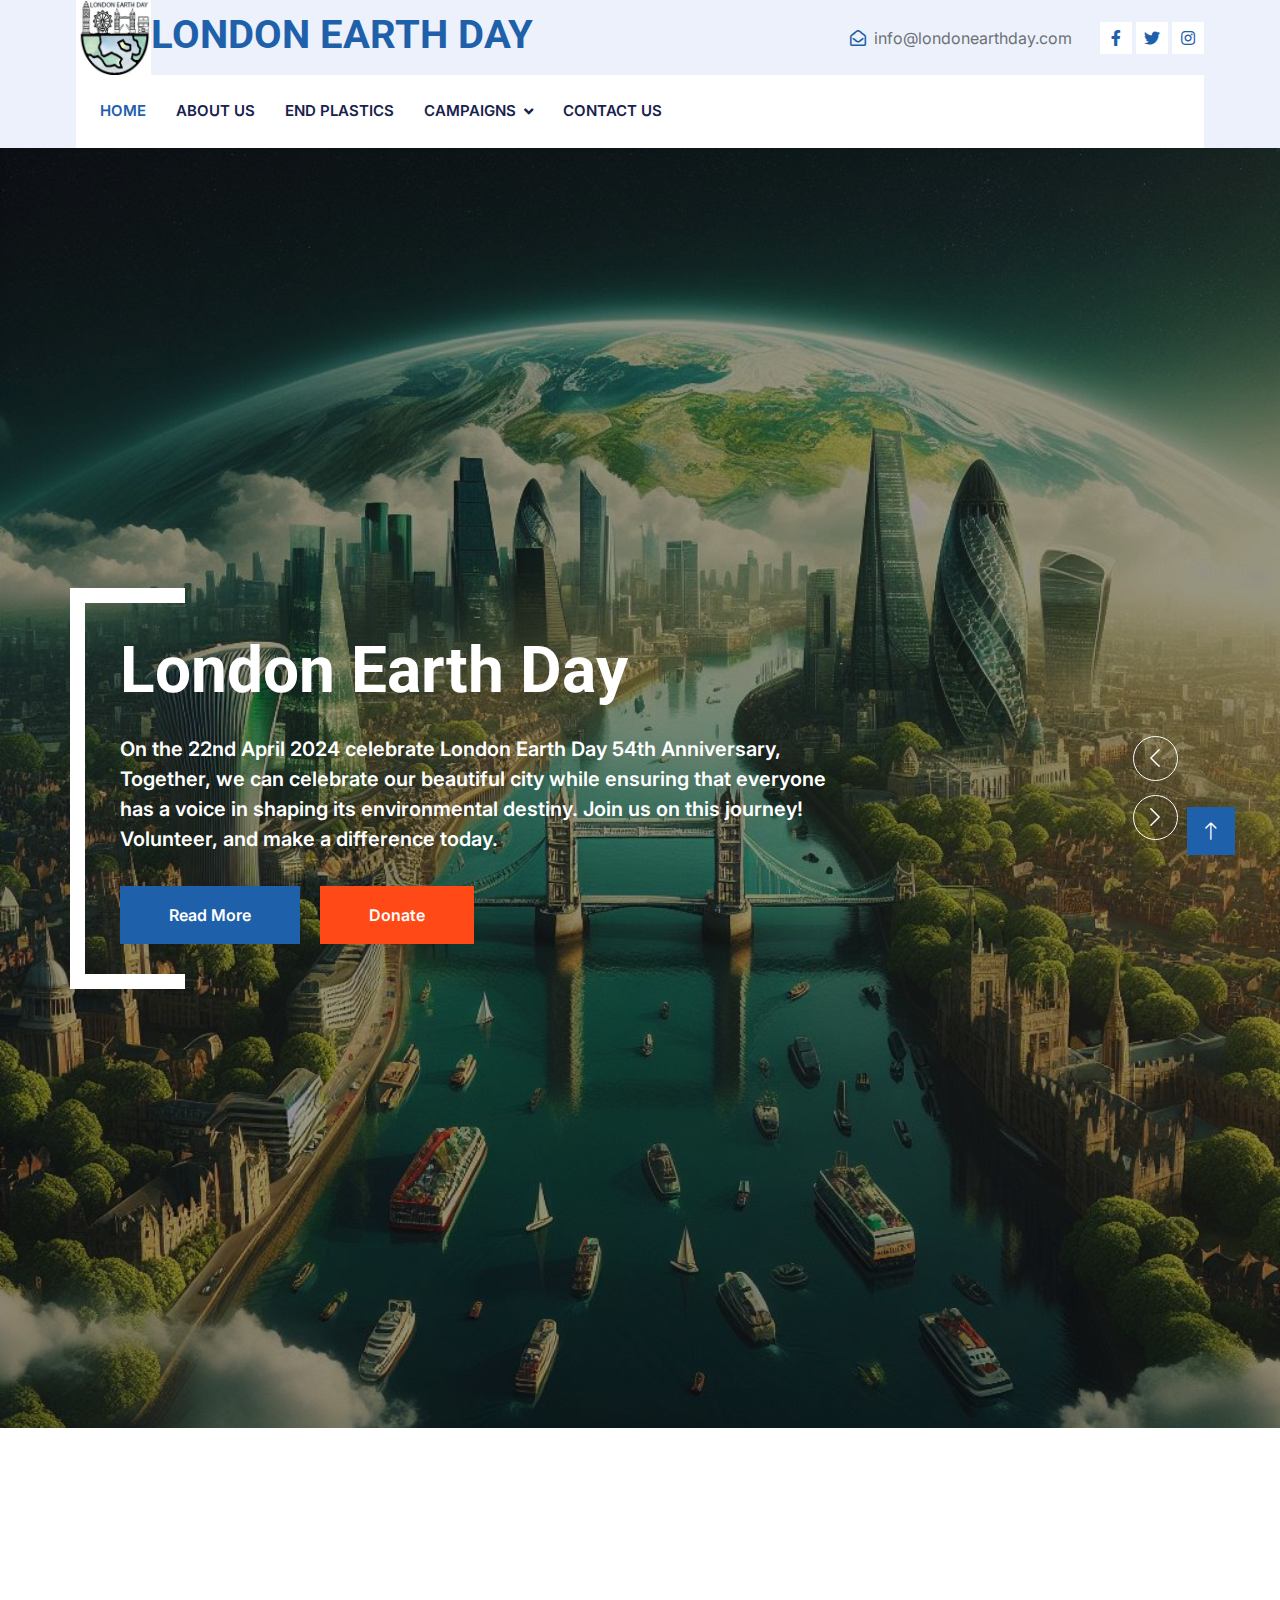
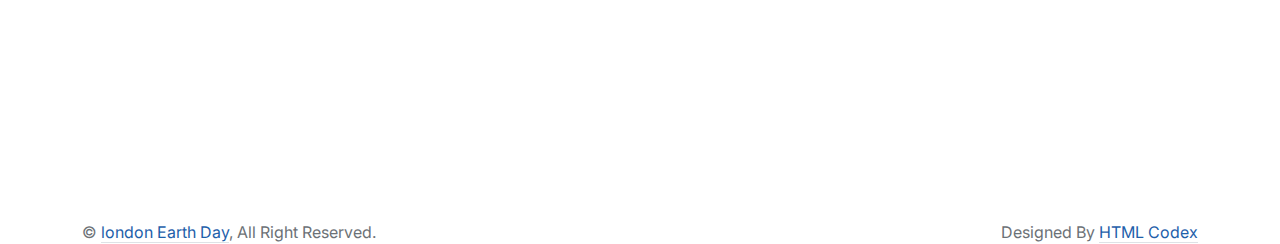
<file: index.html>
<!DOCTYPE html>
<html lang="en">

<head>
    <meta charset="utf-8">
    <title>London Earth Day</title>
    <meta content="width=device-width, initial-scale=1.0" name="viewport">
    <meta content="" name="keywords">
    <meta content="" name="description">

    <!-- Favicon -->
    <link href="img/favicon.ico" rel="icon">

    <!-- Google Web Fonts -->
    <link rel="preconnect" href="https://fonts.googleapis.com">
    <link rel="preconnect" href="https://fonts.gstatic.com" crossorigin>
    <link href="https://fonts.googleapis.com/css2?family=Inter:wght@400;600&family=Roboto:wght@500;700&display=swap" rel="stylesheet">

    <!-- Icon Font Stylesheet -->
    <link href="https://cdnjs.cloudflare.com/ajax/libs/font-awesome/5.10.0/css/all.min.css" rel="stylesheet">
    <link href="https://cdn.jsdelivr.net/npm/bootstrap-icons@1.4.1/font/bootstrap-icons.css" rel="stylesheet">

    <!-- Libraries Stylesheet -->
    <link href="lib/animate/animate.min.css" rel="stylesheet">
    <link href="lib/owlcarousel/assets/owl.carousel.min.css" rel="stylesheet">
    <link href="lib/tempusdominus/css/tempusdominus-bootstrap-4.min.css" rel="stylesheet" />

    <!-- Customized Bootstrap Stylesheet -->
    <link href="css/bootstrap.min.css" rel="stylesheet">

    <!-- Template Stylesheet -->
    <link href="css/style.css" rel="stylesheet">
</head>

<body>
    <!-- Spinner Start -->
    <div id="spinner" class="show bg-white position-fixed translate-middle w-100 vh-100 top-50 start-50 d-flex align-items-center justify-content-center">
        <div class="spinner-border text-primary" style="width: 3rem; height: 3rem;" role="status">
            <span class="sr-only">Loading...</span>
        </div>
    </div>
    <!-- Spinner End -->


    <!-- Topbar Start -->
    <div class="container-fluid bg-light d-none d-lg-block">
        <div class="row align-items-center top-bar">
            <div class="col-lg-3 col-md-12 text-center text-lg-start">
                <a href="" class="navbar-brand m-0 p-0">
                   <h1 class="text-primary m-0"><img src="img/LOGO COLOUR.png" width="75" height="75" alt="logo image"/>LONDON EARTH DAY</h1>
                </a>
            </div>
            <div class="col-lg-9 col-md-12 text-end">
                <div class="h-100 d-inline-flex align-items-center me-4">
                </div>
                <div class="h-100 d-inline-flex align-items-center me-4">
                    <i class="far fa-envelope-open text-primary me-2"></i>
                    <p class="m-0">info@londonearthday.com</p>
                </div>
                <div class="h-100 d-inline-flex align-items-center">
                    <a class="btn btn-sm-square bg-white text-primary me-1" href="https://www.facebook.com/EarthDay.Org/"><i class="fab fa-facebook-f"></i></a>
                    <a class="btn btn-sm-square bg-white text-primary me-1" href="https://x.com/EarthDay"><i class="fab fa-twitter"></i></a>
				  <a class="btn btn-sm-square bg-white text-primary me-0" href="https://www.instagram.com/earthdaynetwork/"><i class="fab fa-instagram"></i></a>
              </div>
            </div>
        </div>
    </div>
    <!-- Topbar End -->


    <!-- Navbar Start -->
    <div class="container-fluid nav-bar bg-light">
        <nav class="navbar navbar-expand-lg navbar-light bg-white p-3 py-lg-0 px-lg-4">
            <a href="" class="navbar-brand d-flex align-items-center m-0 p-0 d-lg-none">
                <h1 class="text-primary m-0">London Earth Day</h1>
            </a>
            <button class="navbar-toggler" type="button" data-bs-toggle="collapse" data-bs-target="#navbarCollapse">
                <span class="fa fa-bars"></span>
            </button>
            <div class="collapse navbar-collapse" id="navbarCollapse">
                <div class="navbar-nav me-auto">
                    <a href="index.html" class="nav-item nav-link active">Home</a>
                    <a href="about.html" class="nav-item nav-link">About US</a>
                    <a href="service.html" class="nav-item nav-link">End Plastics</a>
                    <div class="nav-item dropdown">
                        <a href="#" class="nav-link dropdown-toggle" data-bs-toggle="dropdown">campaigns</a>
                        <div class="dropdown-menu fade-up m-0">
                            <a href="booking.html" class="dropdown-item">FASHION FOR THE EARTH</a>
                            <a href="team.html" class="dropdown-item">CANOPY PROJECT</a>
                            <a href="testimonial.html" class="dropdown-item">RECYCLE BETTER</a>
                            <a href="404.html" class="dropdown-item">THE GREAT GLOBAL CLEANUP</a>
                        </div>
                    </div>
                    <a href="contact.html" class="nav-item nav-link">Contact US</a>
                </div>
          </div>
                    <div class="ms-3">
                    </div>
        </nav>
    </div>
    <!-- Navbar End -->


    <!-- Carousel Start -->
    <div class="container-fluid p-0 mb-5">
        <div class="owl-carousel header-carousel position-relative">
            <div class="owl-carousel-item position-relative">
                <img class="img-fluid" src="img/london earth day campaign poster 2.jpg" alt="">
                <div class="position-absolute top-0 start-0 w-100 h-100 d-flex align-items-center" style="background: rgba(0, 0, 0, .4);">
                    <div class="container">
                        <div class="row justify-content-start">
                            <div class="col-10 col-lg-8">
                                <h1 class="display-3 text-white animated slideInDown mb-4">London Earth Day</h1>
                                <p class="fs-5 fw-medium text-white mb-4 pb-2">On the 22nd April 2024 celebrate London Earth Day 54th Anniversary, Together, we can celebrate our beautiful city while ensuring that everyone has a voice in shaping its environmental destiny. Join us on this journey! Volunteer, and make a difference today.</p>
                                <a href="https://www.earthday.org/history/" class="btn btn-primary py-md-3 px-md-5 me-3 animated slideInLeft">Read More</a>
                                <a href="https://donate.earthday.org/" class="btn btn-secondary py-md-3 px-md-5 animated slideInRight">Donate</a>
                            </div>
                        </div>
                    </div>
                </div>
            </div>
            <div class="owl-carousel-item position-relative">
                <img class="img-fluid" src="img/london earth day campaign poster 1.jpg" alt="">
                <div class="position-absolute top-0 start-0 w-100 h-100 d-flex align-items-center" style="background: rgba(0, 0, 0, .4);">
                    <div class="container">
                        <div class="row justify-content-start">
                            <div class="col-10 col-lg-8">
                                <h1 class="display-3 text-white animated slideInDown mb-4">London Earth Day</h1>
                                <p class="fs-5 fw-medium text-white mb-4 pb-2">On the 22nd April 2024 celebrate London Earth Day 54th Anniversary, Together, we can celebrate our beautiful city while ensuring that everyone has a voice in shaping its environmental destiny. Join us on this journey! Volunteer, and make a difference today.</p>
                                <a href="https://www.earthday.org/history/" class="btn btn-primary py-md-3 px-md-5 me-3 animated slideInLeft">Read More</a>
                                <a href="https://donate.earthday.org/" class="btn btn-secondary py-md-3 px-md-5 animated slideInRight">Donate</a>
                            </div>
                        </div>
                    </div>
                </div>
            </div>
        </div>
    </div>
    <!-- Carousel End -->



    <!-- Footer Start -->
    <div class="container-fluid bg-dark text-light footer pt-5 mt-5 wow fadeIn" data-wow-delay="0.1s">
        <div class="container py-5">
            <div class="row g-5">
                <div class="col-lg-3 col-md-6">
                    <h4 class="text-light mb-4">Address</h4>
                    <p class="mb-2"><i class="fa fa-map-marker-alt me-3"></i>1 Victoria Street, United Kingdom</p>
                    <p class="mb-2"><i class="fa fa-phone-alt me-3"></i>+44 345 67890</p>
                    <p class="mb-2"><i class="fa fa-envelope me-3"></i>info@londonearthday.com</p>
                    <div class="d-flex pt-2">
                    </div>
                </div>
                <div class="col-lg-3 col-md-6">
                    <h4 class="text-light mb-4">Opening Hours</h4>
                    <h6 class="text-light">Monday - Friday:</h6>
                    <p class="mb-4">09.00 AM - 09.00 PM</p>
                    <h6 class="text-light">Saturday - Sunday:</h6>
                    <p class="mb-0">09.00 AM - 12.00 PM</p>
                </div>
                <div class="col-lg-3 col-md-6">
                    <h4 class="text-light mb-4">Campaigns</h4>
                    <a class="btn btn-link" href="service.html">End Plastics</a>
                    <a class="btn btn-link" href="booking.html">Fashion For The Earth</a>
                    <a class="btn btn-link" href="team.html">The Canopy Project</a>
                    <a class="btn btn-link" href="testimonial.html">Recycle Better</a>
                    <a class="btn btn-link" href="404.html">The Great Global Cleanup</a>
                </div>
                </div>
            </div>
        </div>
        <div class="container">
            <div class="copyright">
                <div class="row">
                    <div class="col-md-6 text-center text-md-start mb-3 mb-md-0">
                        &copy; <a class="border-bottom" href="#">london Earth Day</a>, All Right Reserved.
                    </div>
                    <div class="col-md-6 text-center text-md-end">
                        <!--/*** This template is free as long as you keep the footer author’s credit link/attribution link/backlink. If you'd like to use the template without the footer author’s credit link/attribution link/backlink, you can purchase the Credit Removal License from "https://htmlcodex.com/credit-removal". Thank you for your support. ***/-->
                        Designed By <a class="border-bottom" href="https://htmlcodex.com">HTML Codex</a>
                    </div>
                </div>
            </div>
        </div>
    <!-- Footer End -->


    <!-- Back to Top -->
    <a href="#" class="btn btn-lg btn-primary btn-lg-square rounded-0 back-to-top"><i class="bi bi-arrow-up"></i></a>


    <!-- JavaScript Libraries -->
    <script src="https://code.jquery.com/jquery-3.4.1.min.js"></script>
    <script src="https://cdn.jsdelivr.net/npm/bootstrap@5.0.0/dist/js/bootstrap.bundle.min.js"></script>
    <script src="lib/wow/wow.min.js"></script>
    <script src="lib/easing/easing.min.js"></script>
    <script src="lib/waypoints/waypoints.min.js"></script>
    <script src="lib/counterup/counterup.min.js"></script>
    <script src="lib/owlcarousel/owl.carousel.min.js"></script>
    <script src="lib/tempusdominus/js/moment.min.js"></script>
    <script src="lib/tempusdominus/js/moment-timezone.min.js"></script>
    <script src="lib/tempusdominus/js/tempusdominus-bootstrap-4.min.js"></script>

    <!-- Template Javascript -->
    <script src="js/main.js"></script>
</body>

</html>
</file>
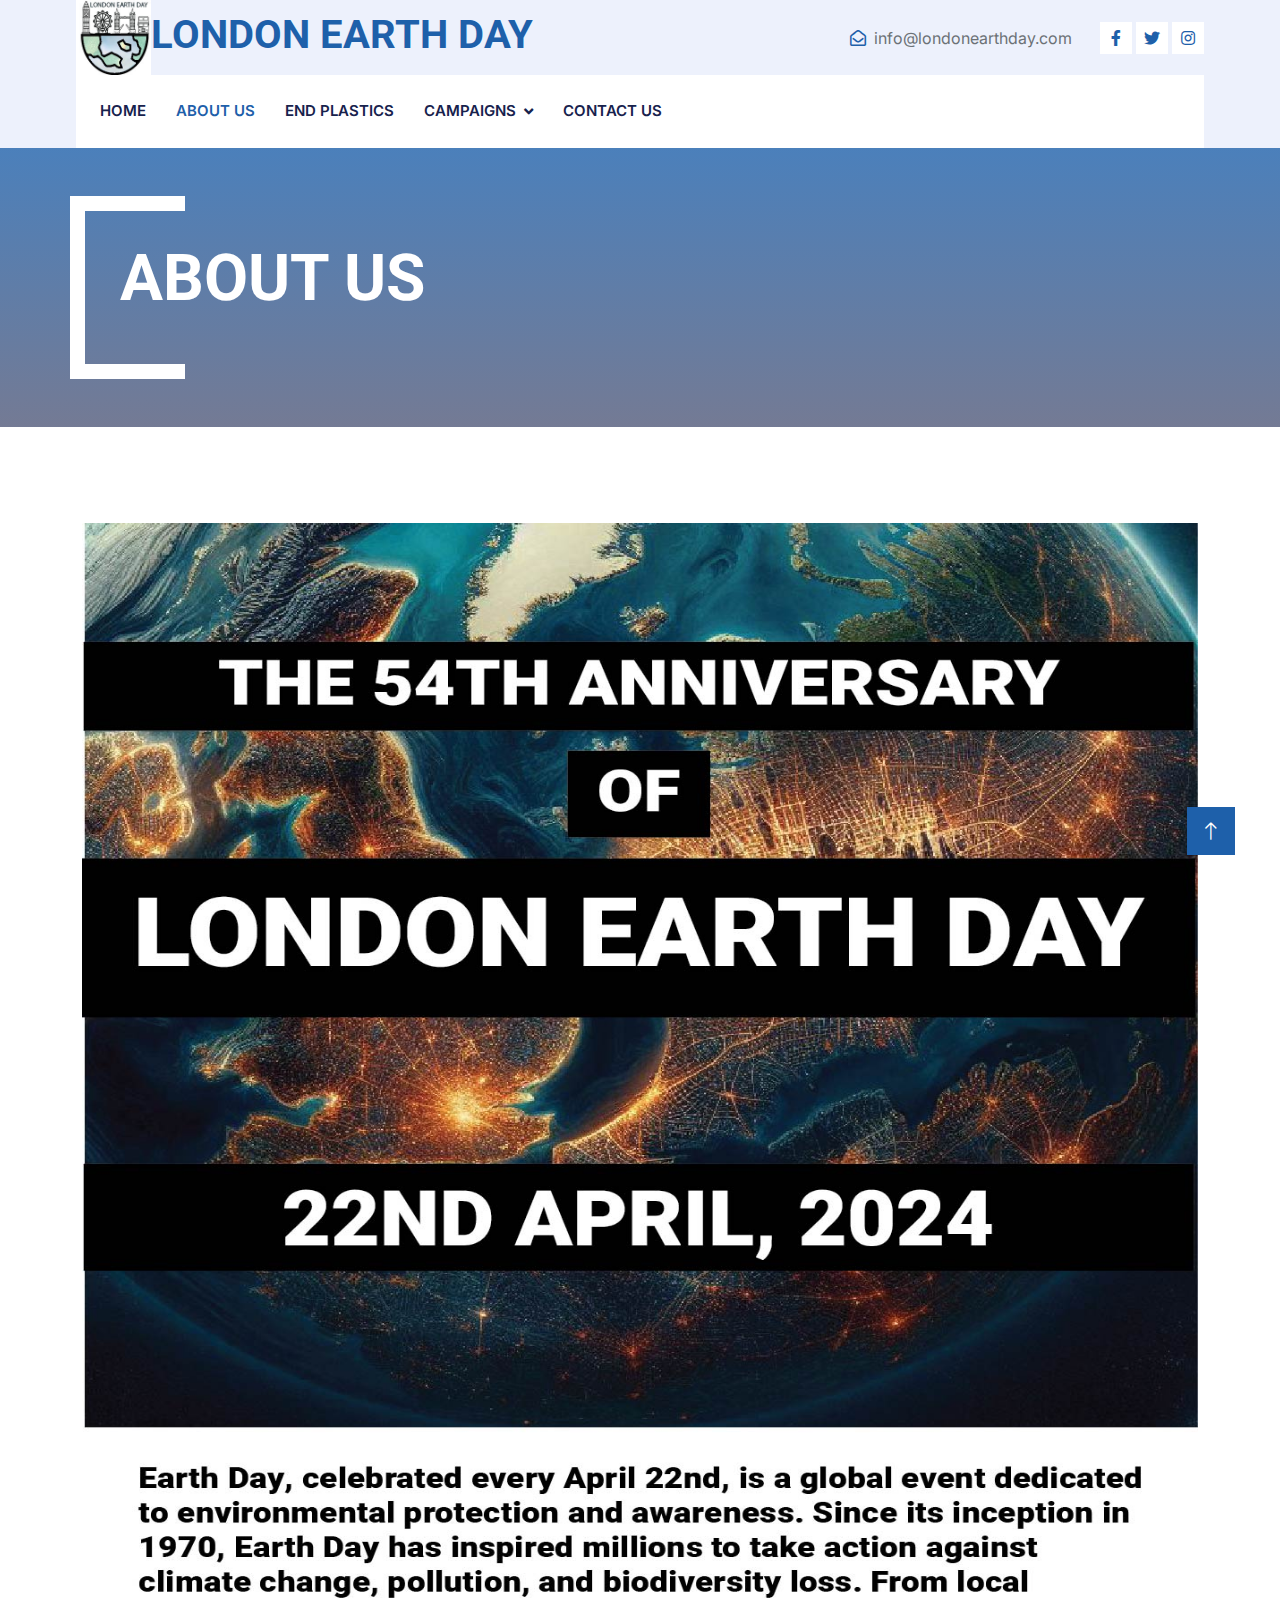
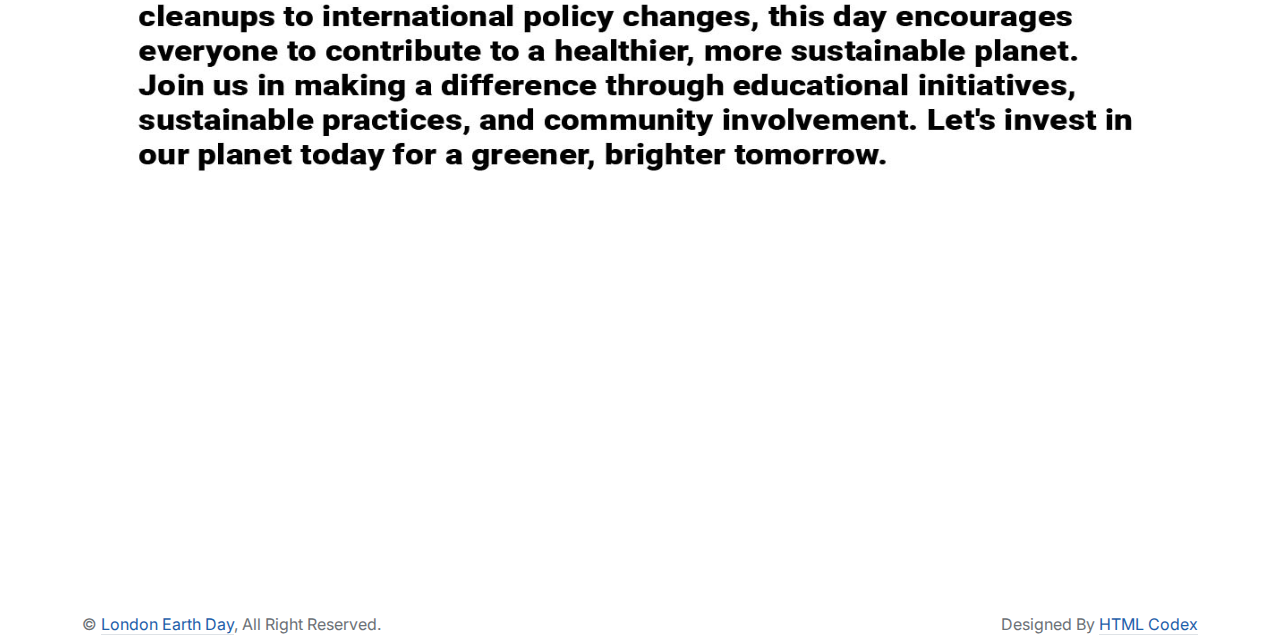
<file: about.html>
<!DOCTYPE html>
<html lang="en">

<head>
    <meta charset="utf-8">
    <title>London Earth Day</title>
    <meta content="width=device-width, initial-scale=1.0" name="viewport">
    <meta content="" name="keywords">
    <meta content="" name="description">

    <!-- Favicon -->
    <link href="img/favicon.ico" rel="icon">

    <!-- Google Web Fonts -->
    <link rel="preconnect" href="https://fonts.googleapis.com">
    <link rel="preconnect" href="https://fonts.gstatic.com" crossorigin>
    <link href="https://fonts.googleapis.com/css2?family=Inter:wght@400;600&family=Roboto:wght@500;700&display=swap" rel="stylesheet">

    <!-- Icon Font Stylesheet -->
    <link href="https://cdnjs.cloudflare.com/ajax/libs/font-awesome/5.10.0/css/all.min.css" rel="stylesheet">
    <link href="https://cdn.jsdelivr.net/npm/bootstrap-icons@1.4.1/font/bootstrap-icons.css" rel="stylesheet">

    <!-- Libraries Stylesheet -->
    <link href="lib/animate/animate.min.css" rel="stylesheet">
    <link href="lib/owlcarousel/assets/owl.carousel.min.css" rel="stylesheet">
    <link href="lib/tempusdominus/css/tempusdominus-bootstrap-4.min.css" rel="stylesheet" />

    <!-- Customized Bootstrap Stylesheet -->
    <link href="css/bootstrap.min.css" rel="stylesheet">

    <!-- Template Stylesheet -->
    <link href="css/style.css" rel="stylesheet">
</head>

<body>
    <!-- Spinner Start -->
    <div id="spinner" class="show bg-white position-fixed translate-middle w-100 vh-100 top-50 start-50 d-flex align-items-center justify-content-center">
        <div class="spinner-border text-primary" style="width: 3rem; height: 3rem;" role="status">
            <span class="sr-only">Loading...</span>
        </div>
    </div>
    <!-- Spinner End -->


    <!-- Topbar Start -->
    <div class="container-fluid bg-light d-none d-lg-block">
        <div class="row align-items-center top-bar">
            <div class="col-lg-3 col-md-12 text-center text-lg-start">
                <a href="" class="navbar-brand m-0 p-0">
                    <h1 class="text-primary m-0"><img src="img/LOGO COLOUR.png" width="75" height="75" alt="logo image"/>LONDON EARTH DAY</h1>
                </a>
            </div>
            <div class="col-lg-9 col-md-12 text-end">
                <div class="h-100 d-inline-flex align-items-center me-4">

                </div>
                <div class="h-100 d-inline-flex align-items-center me-4">
                    <i class="far fa-envelope-open text-primary me-2"></i>
                    <p class="m-0">info@londonearthday.com</p>
                </div>
                <div class="h-100 d-inline-flex align-items-center">
                    <a class="btn btn-sm-square bg-white text-primary me-1" href="https://www.facebook.com/EarthDay.Org"><i class="fab fa-facebook-f"></i></a>
                    <a class="btn btn-sm-square bg-white text-primary me-1" href="https://x.com/EarthDay"><i class="fab fa-twitter"></i></a>
                    <a class="btn btn-sm-square bg-white text-primary me-0" href="https://www.instagram.com/earthdaynetwork/"><i class="fab fa-instagram"></i></a>
                </div>
            </div>
        </div>
    </div>
    <!-- Topbar End -->


    <!-- Navbar Start -->
    <div class="container-fluid nav-bar bg-light">
        <nav class="navbar navbar-expand-lg navbar-light bg-white p-3 py-lg-0 px-lg-4">
            <a href="" class="navbar-brand d-flex align-items-center m-0 p-0 d-lg-none">
                <h1 class="text-primary m-0">London Earth Day</h1>
            </a>
            <button class="navbar-toggler" type="button" data-bs-toggle="collapse" data-bs-target="#navbarCollapse">
                <span class="fa fa-bars"></span>
            </button>
            <div class="collapse navbar-collapse" id="navbarCollapse">
                <div class="navbar-nav me-auto">
                    <a href="index.html" class="nav-item nav-link">Home</a>
                    <a href="about.html" class="nav-item nav-link active">About us</a>
                    <a href="service.html" class="nav-item nav-link">End Plastics</a>
                    <div class="nav-item dropdown">
                        <a href="#" class="nav-link dropdown-toggle" data-bs-toggle="dropdown">campaigns</a>
                        <div class="dropdown-menu fade-up m-0">
                            <a href="booking.html" class="dropdown-item">FASHION FOR THE EARTH</a>
                            <a href="team.html" class="dropdown-item">THE CANOPY PROJECT</a>
                            <a href="testimonial.html" class="dropdown-item">RECYCLE BETTER</a>
                            <a href="404.html" class="dropdown-item">THE GREAT GLOBAL CLEANUP</a>
                      </div>
                  </div>
                    <a href="contact.html" class="nav-item nav-link">Contact US</a>
              </div>
                    <div class="ms-3">
                    </div>
          </div>
        </nav>
    </div>
    <!-- Navbar End -->


    <!-- Page Header Start --><!-- Page Header End -->
<div class="container-fluid page-header mb-5 py-5">
        <div class="container">
            <h1 class="display-3 text-white mb-3 animated slideInDown">ABOUT US</h1>
        </div>
    </div>


    <!-- Service Start -->
<div class="container-xxl py-5">
        <div class="container">
          <div class="row g-4">
		    <img src="img/campaign poster final.jpg" width="1249" height="1249" alt=""/></div>
        </div>
    </div>
    <!-- Service End -->


    <!-- About Start --><!-- About End -->




        

    <!-- Footer Start -->
    <div class="container-fluid bg-dark text-light footer pt-5 mt-5 wow fadeIn" data-wow-delay="0.1s">
        <div class="container py-5">
            <div class="row g-5">
                <div class="col-lg-3 col-md-6">
					<h4 class="text-light mb-4">Address</h4>
                    <p class="mb-2"><i class="fa fa-map-marker-alt me-3"></i>1 Victoria Street, United Kongdom</p>
                    <p class="mb-2"><i class="fa fa-phone-alt me-3"></i>+44 345 67890</p>
                    <p class="mb-2"><i class="fa fa-envelope me-3"></i>info@londonearthday.com</p>
                    <div class="d-flex pt-2">
                    </div>
                </div>
                
				<div class="col-lg-3 col-md-6">
                    <h4 class="text-light mb-4">Opening Hours</h4>
                    <h6 class="text-light">Monday - Friday:</h6>
                    <p class="mb-4">09.00 AM - 09.00 PM</p>
                    <h6 class="text-light">Saturday - Sunday:</h6>
                    <p class="mb-0">09.00 AM - 12.00 PM</p>
                </div>         
                <div class="col-lg-3 col-md-6">
                    <h4 class="text-light mb-4">Campaigns</h4>
                    <a class="btn btn-link" href="service.html">End Plastics</a>
                    <a class="btn btn-link" href="booking.html">Fashion For The Earth</a>
                    <a class="btn btn-link" href="team.html">The Canopy Project</a>
					<a class="btn btn-link" href="testimonial.html">Recycle Better</a>
                    <a class="btn btn-link" href="404.html">The Great Global Cleanup</a>
                </div>
                </div>
            </div>
        </div>
        <div class="container">
            <div class="copyright">
                <div class="row">
                    <div class="col-md-6 text-center text-md-start mb-3 mb-md-0">
                        &copy; <a class="border-bottom" href="#">London Earth Day</a>, All Right Reserved.
                    </div>
                    <div class="col-md-6 text-center text-md-end">
                        <!--/*** This template is free as long as you keep the footer author’s credit link/attribution link/backlink. If you'd like to use the template without the footer author’s credit link/attribution link/backlink, you can purchase the Credit Removal License from "https://htmlcodex.com/credit-removal". Thank you for your support. ***/-->
                        Designed By <a class="border-bottom" href="https://htmlcodex.com">HTML Codex</a>
                    </div>
                </div>
            </div>
        </div>
    <!-- Footer End -->


    <!-- Back to Top -->
    <a href="#" class="btn btn-lg btn-primary btn-lg-square rounded-0 back-to-top"><i class="bi bi-arrow-up"></i></a>


    <!-- JavaScript Libraries -->
    <script src="https://code.jquery.com/jquery-3.4.1.min.js"></script>
    <script src="https://cdn.jsdelivr.net/npm/bootstrap@5.0.0/dist/js/bootstrap.bundle.min.js"></script>
    <script src="lib/wow/wow.min.js"></script>
    <script src="lib/easing/easing.min.js"></script>
    <script src="lib/waypoints/waypoints.min.js"></script>
    <script src="lib/counterup/counterup.min.js"></script>
    <script src="lib/owlcarousel/owl.carousel.min.js"></script>
    <script src="lib/tempusdominus/js/moment.min.js"></script>
    <script src="lib/tempusdominus/js/moment-timezone.min.js"></script>
    <script src="lib/tempusdominus/js/tempusdominus-bootstrap-4.min.js"></script>

    <!-- Template Javascript -->
    <script src="js/main.js"></script>
</body>

</html>
</file>
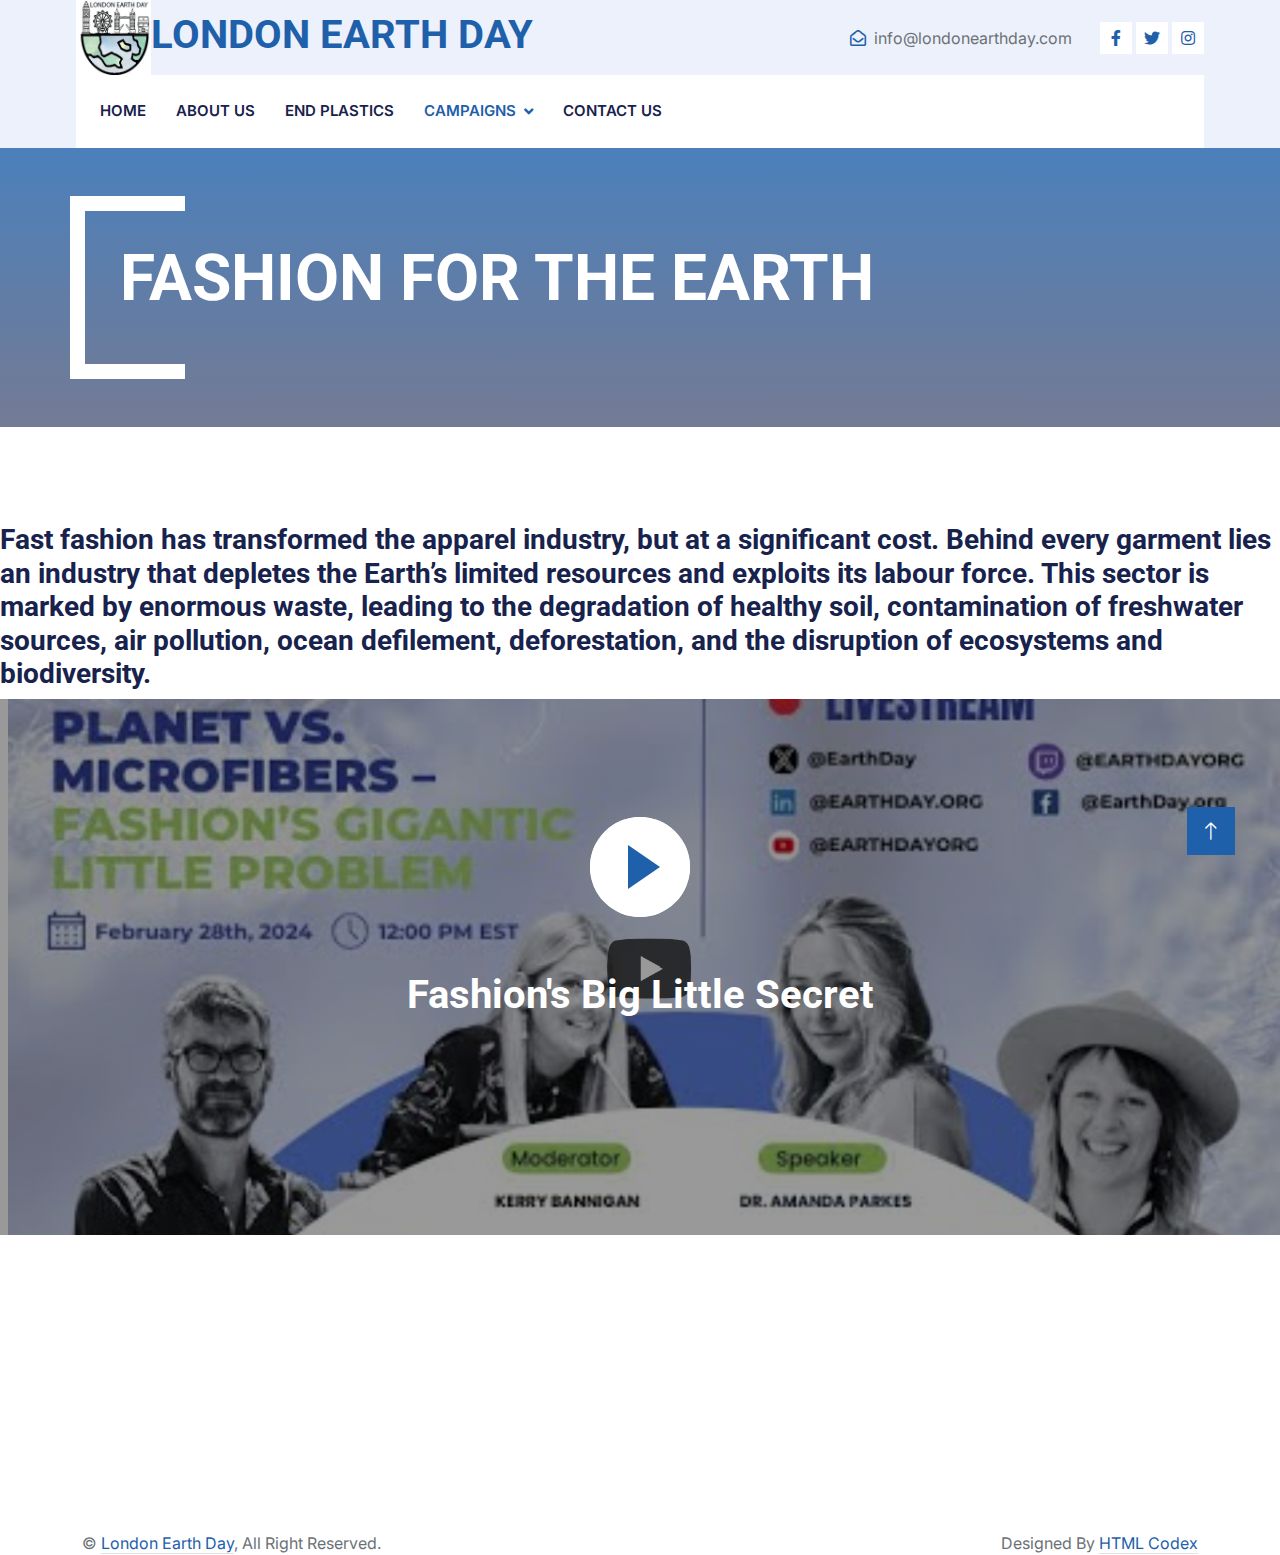
<file: booking.html>
<!DOCTYPE html>
<html lang="en">

<head>
    <meta charset="utf-8">
    <title>London Earth Day</title>
    <meta content="width=device-width, initial-scale=1.0" name="viewport">
    <meta content="" name="keywords">
    <meta content="" name="description">

    <!-- Favicon -->
    <link href="img/favicon.ico" rel="icon">

    <!-- Google Web Fonts -->
    <link rel="preconnect" href="https://fonts.googleapis.com">
    <link rel="preconnect" href="https://fonts.gstatic.com" crossorigin>
    <link href="https://fonts.googleapis.com/css2?family=Inter:wght@400;600&family=Roboto:wght@500;700&display=swap" rel="stylesheet">

    <!-- Icon Font Stylesheet -->
    <link href="https://cdnjs.cloudflare.com/ajax/libs/font-awesome/5.10.0/css/all.min.css" rel="stylesheet">
    <link href="https://cdn.jsdelivr.net/npm/bootstrap-icons@1.4.1/font/bootstrap-icons.css" rel="stylesheet">

    <!-- Libraries Stylesheet -->
    <link href="lib/animate/animate.min.css" rel="stylesheet">
    <link href="lib/owlcarousel/assets/owl.carousel.min.css" rel="stylesheet">
    <link href="lib/tempusdominus/css/tempusdominus-bootstrap-4.min.css" rel="stylesheet" />

    <!-- Customized Bootstrap Stylesheet -->
    <link href="css/bootstrap.min.css" rel="stylesheet">

    <!-- Template Stylesheet -->
    <link href="css/style.css" rel="stylesheet">
</head>

<body>
    <!-- Spinner Start -->
    <div id="spinner" class="show bg-white position-fixed translate-middle w-100 vh-100 top-50 start-50 d-flex align-items-center justify-content-center">
        <div class="spinner-border text-primary" style="width: 3rem; height: 3rem;" role="status">
            <span class="sr-only">Loading...</span>
        </div>
    </div>
    <!-- Spinner End -->


    <!-- Topbar Start -->
    <div class="container-fluid bg-light d-none d-lg-block">
        <div class="row align-items-center top-bar">
            <div class="col-lg-3 col-md-12 text-center text-lg-start">
                <a href="" class="navbar-brand m-0 p-0">
                    <h1 class="text-primary m-0"><img src="img/LOGO COLOUR.png" width="75" height="75" alt="logo image"/>LONDON EARTH DAY</h1>
                </a>
            </div>
            <div class="col-lg-9 col-md-12 text-end">
                <div class="h-100 d-inline-flex align-items-center me-4">

                </div>
                <div class="h-100 d-inline-flex align-items-center me-4">
                    <i class="far fa-envelope-open text-primary me-2"></i>
                    <p class="m-0">info@londonearthday.com</p>
                </div>
                <div class="h-100 d-inline-flex align-items-center">
                    <a class="btn btn-sm-square bg-white text-primary me-1" href="https://www.facebook.com/EarthDay.Org"><i class="fab fa-facebook-f"></i></a>
                    <a class="btn btn-sm-square bg-white text-primary me-1" href="https://x.com/EarthDay"><i class="fab fa-twitter"></i></a>
                    <a class="btn btn-sm-square bg-white text-primary me-0" href="https://www.instagram.com/earthdaynetwork/"><i class="fab fa-instagram"></i></a>
                </div>
            </div>
        </div>
    </div>
    <!-- Topbar End -->


    <!-- Navbar Start -->
    <div class="container-fluid nav-bar bg-light">
        <nav class="navbar navbar-expand-lg navbar-light bg-white p-3 py-lg-0 px-lg-4">
            <a href="" class="navbar-brand d-flex align-items-center m-0 p-0 d-lg-none">
                <h1 class="text-primary m-0">London Earth Day</h1>
            </a>
            <button class="navbar-toggler" type="button" data-bs-toggle="collapse" data-bs-target="#navbarCollapse">
                <span class="fa fa-bars"></span>
            </button>
            <div class="collapse navbar-collapse" id="navbarCollapse">
                <div class="navbar-nav me-auto">
                    <a href="index.html" class="nav-item nav-link">Home</a>
                    <a href="about.html" class="nav-item nav-link">About US</a>
                    <a href="service.html" class="nav-item nav-link">end plastics</a>
                  <div class="nav-item dropdown">
                        <a href="#" class="nav-link dropdown-toggle active" data-bs-toggle="dropdown">campaigns</a>
                        <div class="dropdown-menu fade-up m-0">
                            <a href="booking.html" class="dropdown-item active">FASHION FOR THE EARTH</a>
                            <a href="team.html" class="dropdown-item">THE CANOPY PROJECT</a>
                            <a href="testimonial.html" class="dropdown-item">RECYCLE BETTER</a>
                            <a href="404.html" class="dropdown-item">THE GREAT GLOBAL CLEANUP</a>
                      </div>
                  </div>
                    <a href="contact.html" class="nav-item nav-link">ContaCT US</a>
              </div>
              <div class="ms-3">
              </div>
          </div>
        </nav>
    </div>
    <!-- Navbar End -->


    <!-- Page Header Start -->
    <div class="container-fluid page-header mb-5 py-5">
        <div class="container">
            <h1 class="display-3 text-white mb-3 animated slideInDown">FASHION FOR THE EARTH</h1>
        </div>
    </div>
    <!-- Page Header End -->


    <!-- Booking Start -->
<div class="container-fluid px-0" style="margin: 6rem 0;">
    </div>
<div class="container-fluid my-5 px-0">
  <h3>Fast fashion has transformed the apparel industry, but at a significant cost. Behind every garment lies an industry that depletes the Earth’s limited resources and exploits its labour force. This sector is marked by enormous waste, leading to the degradation of healthy soil, contamination of freshwater sources, air pollution, ocean defilement, deforestation, and the disruption of ecosystems and biodiversity.</h3>
        <div class="video wow fadeInUp" data-wow-delay="0.1s">
          <button type="button" class="btn-play" data-bs-toggle="modal" data-src="https://www.youtube.com/embed/DWRcNpR6Kdc" data-bs-target="#videoModal">
                <span></span>
          </button>

          <div class="modal fade" id="videoModal" tabindex="-1" aria-labelledby="exampleModalLabel" aria-hidden="true">
                <div class="modal-dialog">
                    <div class="modal-content rounded-0">
                        <div class="modal-header">
                            <h5 class="modal-title" id="exampleModalLabel">Youtube Video</h5>
                            <button type="button" class="btn-close" data-bs-dismiss="modal" aria-label="Close"></button>
                        </div>
                        <div class="modal-body">
                            <!-- 16:9 aspect ratio -->
                            <div class="ratio ratio-16x9">
                                
								<iframe width="560" height="315" src="https://www.youtube.com/embed/TbydjETgecs?si=6zgt9_0Gxud2Dn32" title="YouTube video player" frameborder="0" allow="accelerometer; autoplay; clipboard-write; encrypted-media; gyroscope; picture-in-picture; web-share" referrerpolicy="strict-origin-when-cross-origin" allowfullscreen></iframe>

								
                            </div>
                        </div>
                    </div>
                </div>
            </div>

            <h1 class="text-white mb-4">Fashion's Big Little Secret</h1>
        </div>
        <div class="container position-relative wow fadeInUp" data-wow-delay="0.1s" style="margin-top: -6rem;">
               </div>
              </div>
	
	





<!-- Booking End -->
	
	
    <!-- Footer Start -->
    <div class="container-fluid bg-dark text-light footer pt-5 mt-5 wow fadeIn" data-wow-delay="0.1s">
        <div class="container py-5">
            <div class="row g-5">
                <div class="col-lg-3 col-md-6">
                    <h4 class="text-light mb-4">Address</h4>
                    <p class="mb-2"><i class="fa fa-map-marker-alt me-3"></i>1 Victoria Street, United Kongdom</p>
                    <p class="mb-2"><i class="fa fa-phone-alt me-3"></i>+44 345 67890</p>
                    <p class="mb-2"><i class="fa fa-envelope me-3"></i>info@londonearthday.com</p>
                    <div class="d-flex pt-2">
                    </div>
                </div>
                <div class="col-lg-3 col-md-6">
                    <h4 class="text-light mb-4">Opening Hours</h4>
                    <h6 class="text-light">Monday - Friday:</h6>
                    <p class="mb-4">09.00 AM - 09.00 PM</p>
                    <h6 class="text-light">Saturday - Sunday:</h6>
                    <p class="mb-0">09.00 AM - 12.00 PM</p>
                </div>
                <div class="col-lg-3 col-md-6">
                    <h4 class="text-light mb-4">Campaigns</h4>
                    <a class="btn btn-link" href="service.html">End Plastics</a>
                    <a class="btn btn-link" href="booking.html">Fashion For The Earth</a>
                    <a class="btn btn-link" href="team.html">The Canopy Project</a>
                    <a class="btn btn-link" href="testimonial.html">Recycle Better</a>
                    <a class="btn btn-link" href="404.html">The Great Global Cleanup</a>
                </div>
                </div>
            </div>
        </div>
        <div class="container">
            <div class="copyright">
                <div class="row">
                    <div class="col-md-6 text-center text-md-start mb-3 mb-md-0">
                        &copy; <a class="border-bottom" href="#">London Earth Day</a>, All Right Reserved.
                    </div>
                    <div class="col-md-6 text-center text-md-end">
                        <!--/*** This template is free as long as you keep the footer author’s credit link/attribution link/backlink. If you'd like to use the template without the footer author’s credit link/attribution link/backlink, you can purchase the Credit Removal License from "https://htmlcodex.com/credit-removal". Thank you for your support. ***/-->
                        Designed By <a class="border-bottom" href="https://htmlcodex.com">HTML Codex</a>
                    </div>
                </div>
            </div>
        </div>
    <!-- Footer End -->


    <!-- Back to Top -->
    <a href="#" class="btn btn-lg btn-primary btn-lg-square rounded-0 back-to-top"><i class="bi bi-arrow-up"></i></a>


    <!-- JavaScript Libraries -->
    <script src="https://code.jquery.com/jquery-3.4.1.min.js"></script>
    <script src="https://cdn.jsdelivr.net/npm/bootstrap@5.0.0/dist/js/bootstrap.bundle.min.js"></script>
    <script src="lib/wow/wow.min.js"></script>
    <script src="lib/easing/easing.min.js"></script>
    <script src="lib/waypoints/waypoints.min.js"></script>
    <script src="lib/counterup/counterup.min.js"></script>
    <script src="lib/owlcarousel/owl.carousel.min.js"></script>
    <script src="lib/tempusdominus/js/moment.min.js"></script>
    <script src="lib/tempusdominus/js/moment-timezone.min.js"></script>
    <script src="lib/tempusdominus/js/tempusdominus-bootstrap-4.min.js"></script>

    <!-- Template Javascript -->
    <script src="js/main.js"></script>
</body>

</html>
</file>
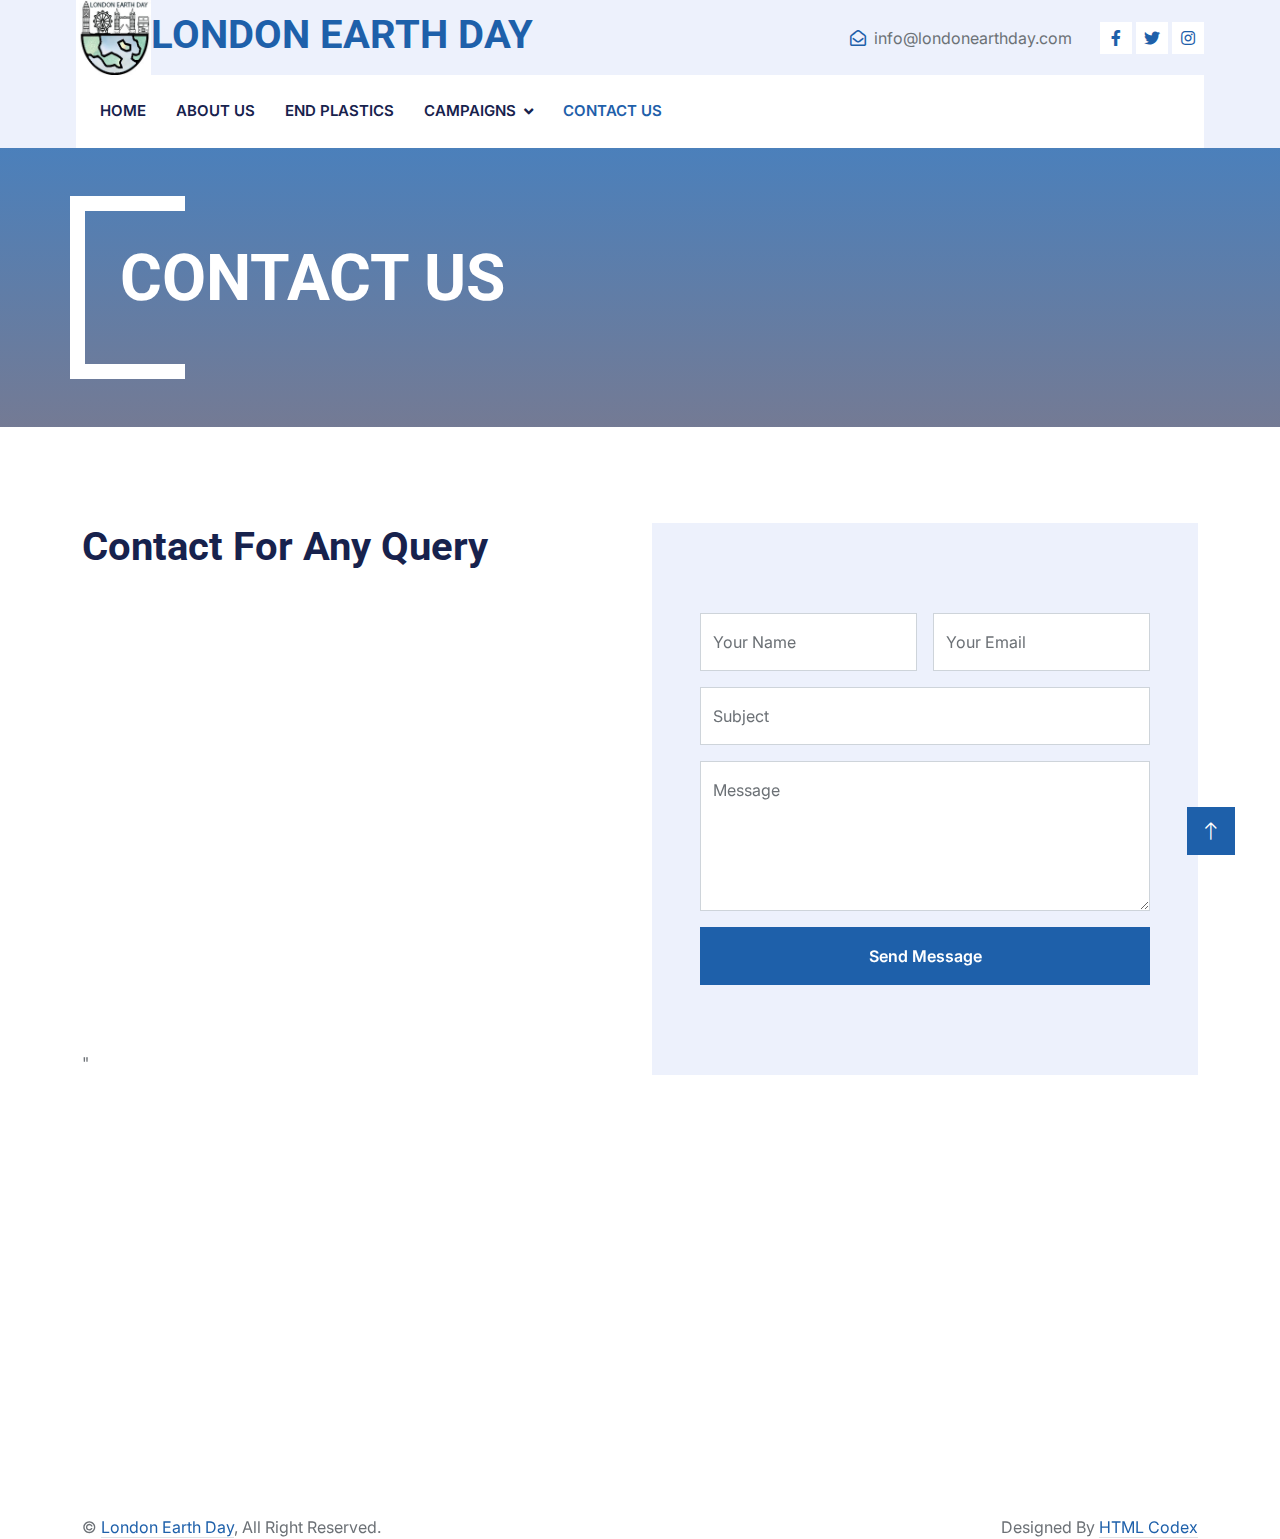
<file: contact.html>
<!DOCTYPE html>
<html lang="en">

<head>
    <meta charset="utf-8">
    <title>London Earth Day</title>
    <meta content="width=device-width, initial-scale=1.0" name="viewport">
    <meta content="" name="keywords">
    <meta content="" name="description">

    <!-- Favicon -->
    <link href="img/favicon.ico" rel="icon">

    <!-- Google Web Fonts -->
    <link rel="preconnect" href="https://fonts.googleapis.com">
    <link rel="preconnect" href="https://fonts.gstatic.com" crossorigin>
    <link href="https://fonts.googleapis.com/css2?family=Inter:wght@400;600&family=Roboto:wght@500;700&display=swap" rel="stylesheet">

    <!-- Icon Font Stylesheet -->
    <link href="https://cdnjs.cloudflare.com/ajax/libs/font-awesome/5.10.0/css/all.min.css" rel="stylesheet">
    <link href="https://cdn.jsdelivr.net/npm/bootstrap-icons@1.4.1/font/bootstrap-icons.css" rel="stylesheet">

    <!-- Libraries Stylesheet -->
    <link href="lib/animate/animate.min.css" rel="stylesheet">
    <link href="lib/owlcarousel/assets/owl.carousel.min.css" rel="stylesheet">
    <link href="lib/tempusdominus/css/tempusdominus-bootstrap-4.min.css" rel="stylesheet" />

    <!-- Customized Bootstrap Stylesheet -->
    <link href="css/bootstrap.min.css" rel="stylesheet">

    <!-- Template Stylesheet -->
    <link href="css/style.css" rel="stylesheet">
</head>

<body>
    <!-- Spinner Start -->
    <div id="spinner" class="show bg-white position-fixed translate-middle w-100 vh-100 top-50 start-50 d-flex align-items-center justify-content-center">
        <div class="spinner-border text-primary" style="width: 3rem; height: 3rem;" role="status">
            <span class="sr-only">Loading...</span>
        </div>
    </div>
    <!-- Spinner End -->


    <!-- Topbar Start -->
    <div class="container-fluid bg-light d-none d-lg-block">
        <div class="row align-items-center top-bar">
            <div class="col-lg-3 col-md-12 text-center text-lg-start">
                <a href="" class="navbar-brand m-0 p-0">
                    <h1 class="text-primary m-0"><img src="img/LOGO COLOUR.png" width="75" height="75" alt="logo image"/>LONDON EARTH DAY</h1>
                </a>
            </div>
            <div class="col-lg-9 col-md-12 text-end">
                <div class="h-100 d-inline-flex align-items-center me-4">

                </div>
                <div class="h-100 d-inline-flex align-items-center me-4">
                    <i class="far fa-envelope-open text-primary me-2"></i>
                    <p class="m-0">info@londonearthday.com</p>
                </div>
                <div class="h-100 d-inline-flex align-items-center">
                    <a class="btn btn-sm-square bg-white text-primary me-1" href="https://www.facebook.com/EarthDay.Org"><i class="fab fa-facebook-f"></i></a>
                    <a class="btn btn-sm-square bg-white text-primary me-1" href="https://x.com/EarthDay"><i class="fab fa-twitter"></i></a>
                    <a class="btn btn-sm-square bg-white text-primary me-0" href="https://www.instagram.com/earthdaynetwork/"><i class="fab fa-instagram"></i></a>
                </div>
            </div>
        </div>
    </div>
    <!-- Topbar End -->


    <!-- Navbar Start -->
    <div class="container-fluid nav-bar bg-light">
        <nav class="navbar navbar-expand-lg navbar-light bg-white p-3 py-lg-0 px-lg-4">
            <a href="" class="navbar-brand d-flex align-items-center m-0 p-0 d-lg-none">
                <h1 class="text-primary m-0">London Earth Day</h1>
            </a>
            <button class="navbar-toggler" type="button" data-bs-toggle="collapse" data-bs-target="#navbarCollapse">
                <span class="fa fa-bars"></span>
            </button>
            <div class="collapse navbar-collapse" id="navbarCollapse">
                <div class="navbar-nav me-auto">
                    <a href="index.html" class="nav-item nav-link">Home</a>
                    <a href="about.html" class="nav-item nav-link">About us</a>
                    <a href="service.html" class="nav-item nav-link">end plastics</a>
                    <div class="nav-item dropdown">
                        <a href="#" class="nav-link dropdown-toggle" data-bs-toggle="dropdown">campaigns</a>
                        <div class="dropdown-menu fade-up m-0">
                            <a href="booking.html" class="dropdown-item">FASHION FOR THE EARTH</a>
                            <a href="team.html" class="dropdown-item">THE CANOPY PROJECT</a>
                            <a href="testimonial.html" class="dropdown-item">RECYCLE BETTER</a>
                            <a href="404.html" class="dropdown-item">THE GREAT GLOBAL CLEANUP</a>
                        </div>
                    </div>
                    <a href="contact.html" class="nav-item nav-link active">Contact us</a>
                </div>

                    <div class="ms-3">

                    </div>
                </div>
        </nav>
    </div>
    <!-- Navbar End -->


    <!-- Page Header Start -->
    <div class="container-fluid page-header mb-5 py-5">
        <div class="container">
            <h1 class="display-3 text-white mb-3 animated slideInDown">CONTACT US</h1>
            <nav aria-label="breadcrumb animated slideInDown">
            </nav>
        </div>
    </div>
    <!-- Page Header End -->


    <!-- Contact Start -->
    <div class="container-xxl py-5">
        <div class="container">
            <div class="row g-4">
                <div class="col-md-6 wow fadeInUp" data-wow-delay="0.1s">
                    <h1 class="mb-4">Contact For Any Query</h1>
                        <iframe src="https://www.google.com/maps/embed?pb=!1m14!1m8!1m3!1d1241.8935902178016!2d-0.1321296!3d51.4987728!3m2!1i1024!2i768!4f13.1!3m3!1m2!1s0x48760521aaebddad%3A0xe983fd0ce2fc7c8e!2s1%20Victoria%20St%2C%20London%20SW1H%200ET!5e0!3m2!1sen!2suk!4v1717540407916!5m2!1sen!2suk" width="600" height="450" style="border:0;" allowfullscreen="" loading="lazy" referrerpolicy="no-referrer-when-downgrade"></iframe>"
                </div>
				
                <div class="col-md-6 wow fadeInUp" data-wow-delay="0.1s">
                    <div class="bg-light p-5 h-100 d-flex align-items-center">
                      <form action="mailto:info@londonearthday.com">
                            <div class="row g-3">
                                <div class="col-md-6">
                                    <div class="form-floating">
                                        <input type="text" class="form-control" id="name" placeholder="Your Name">
                                        <label for="name">Your Name</label>
                                    </div>
                                </div>
                                <div class="col-md-6">
                                    <div class="form-floating">
                                        <input type="email" class="form-control" id="email" placeholder="Your Email">
                                        <label for="email">Your Email</label>
                                    </div>
                                </div>
                                <div class="col-12">
                                    <div class="form-floating">
                                        <input type="text" class="form-control" id="subject" placeholder="Subject">
                                        <label for="subject">Subject</label>
                                    </div>
                                </div>
                                <div class="col-12">
                                    <div class="form-floating">
                                        <textarea class="form-control" placeholder="Leave a message here" id="message" style="height: 150px"></textarea>
                                        <label for="message">Message</label>
                                    </div>
                                </div>
                                <div class="col-12">
                                    <button class="btn btn-primary w-100 py-3" type="submit">Send Message</button>
									
                                </div>
                            </div>
                        </form>
                    </div>
                </div>
            </div>
        </div>
    </div>
    <!-- Contact End -->


    <!-- Footer Start -->
    <div class="container-fluid bg-dark text-light footer pt-5 mt-5 wow fadeIn" data-wow-delay="0.1s">
        <div class="container py-5">
            <div class="row g-5">
                <div class="col-lg-3 col-md-6">
                    <h4 class="text-light mb-4">Address</h4>
                    <p class="mb-2"><i class="fa fa-map-marker-alt me-3"></i>1 Victoria Street, United Kingdom</p>
                    <p class="mb-2"><i class="fa fa-phone-alt me-3"></i>+44 345 67890</p>
                    <p class="mb-2"><i class="fa fa-envelope me-3"></i>info@londonearthday.com</p>
                    <div class="d-flex pt-2">
                    </div>
                </div>
                <div class="col-lg-3 col-md-6">
                    <h4 class="text-light mb-4">Opening Hours</h4>
                    <h6 class="text-light">Monday - Friday:</h6>
                    <p class="mb-4">09.00 AM - 09.00 PM</p>
                    <h6 class="text-light">Saturday - Sunday:</h6>
                    <p class="mb-0">09.00 AM - 12.00 PM</p>
                </div>
                <div class="col-lg-3 col-md-6">
                    <h4 class="text-light mb-4">Campaigns</h4>
                    <a class="btn btn-link" href="service.html">End Plastics</a>
                    <a class="btn btn-link" href="booking.html">Fashion For The Earth</a>
                    <a class="btn btn-link" href="team.html">The Canopy Project</a>
                    <a class="btn btn-link" href="testimonial.html">Recycle Better</a>
                    <a class="btn btn-link" href="404.html">The Great Global Cleanup</a>
                </div>
                </div>
            </div>
        </div>
        <div class="container">
            <div class="copyright">
                <div class="row">
                    <div class="col-md-6 text-center text-md-start mb-3 mb-md-0">
                        &copy; <a class="border-bottom" href="#">London Earth Day</a>, All Right Reserved.
                    </div>
                    <div class="col-md-6 text-center text-md-end">
                        <!--/*** This template is free as long as you keep the footer author’s credit link/attribution link/backlink. If you'd like to use the template without the footer author’s credit link/attribution link/backlink, you can purchase the Credit Removal License from "https://htmlcodex.com/credit-removal". Thank you for your support. ***/-->
                        Designed By <a class="border-bottom" href="https://htmlcodex.com">HTML Codex</a>
                    </div>
                </div>
            </div>
        </div>
    <!-- Footer End -->


    <!-- Back to Top -->
    <a href="#" class="btn btn-lg btn-primary btn-lg-square rounded-0 back-to-top"><i class="bi bi-arrow-up"></i></a>


    <!-- JavaScript Libraries -->
    <script src="https://code.jquery.com/jquery-3.4.1.min.js"></script>
    <script src="https://cdn.jsdelivr.net/npm/bootstrap@5.0.0/dist/js/bootstrap.bundle.min.js"></script>
    <script src="lib/wow/wow.min.js"></script>
    <script src="lib/easing/easing.min.js"></script>
    <script src="lib/waypoints/waypoints.min.js"></script>
    <script src="lib/counterup/counterup.min.js"></script>
    <script src="lib/owlcarousel/owl.carousel.min.js"></script>
    <script src="lib/tempusdominus/js/moment.min.js"></script>
    <script src="lib/tempusdominus/js/moment-timezone.min.js"></script>
    <script src="lib/tempusdominus/js/tempusdominus-bootstrap-4.min.js"></script>

    <!-- Template Javascript -->
    <script src="js/main.js"></script>
</body>

</html>
</file>
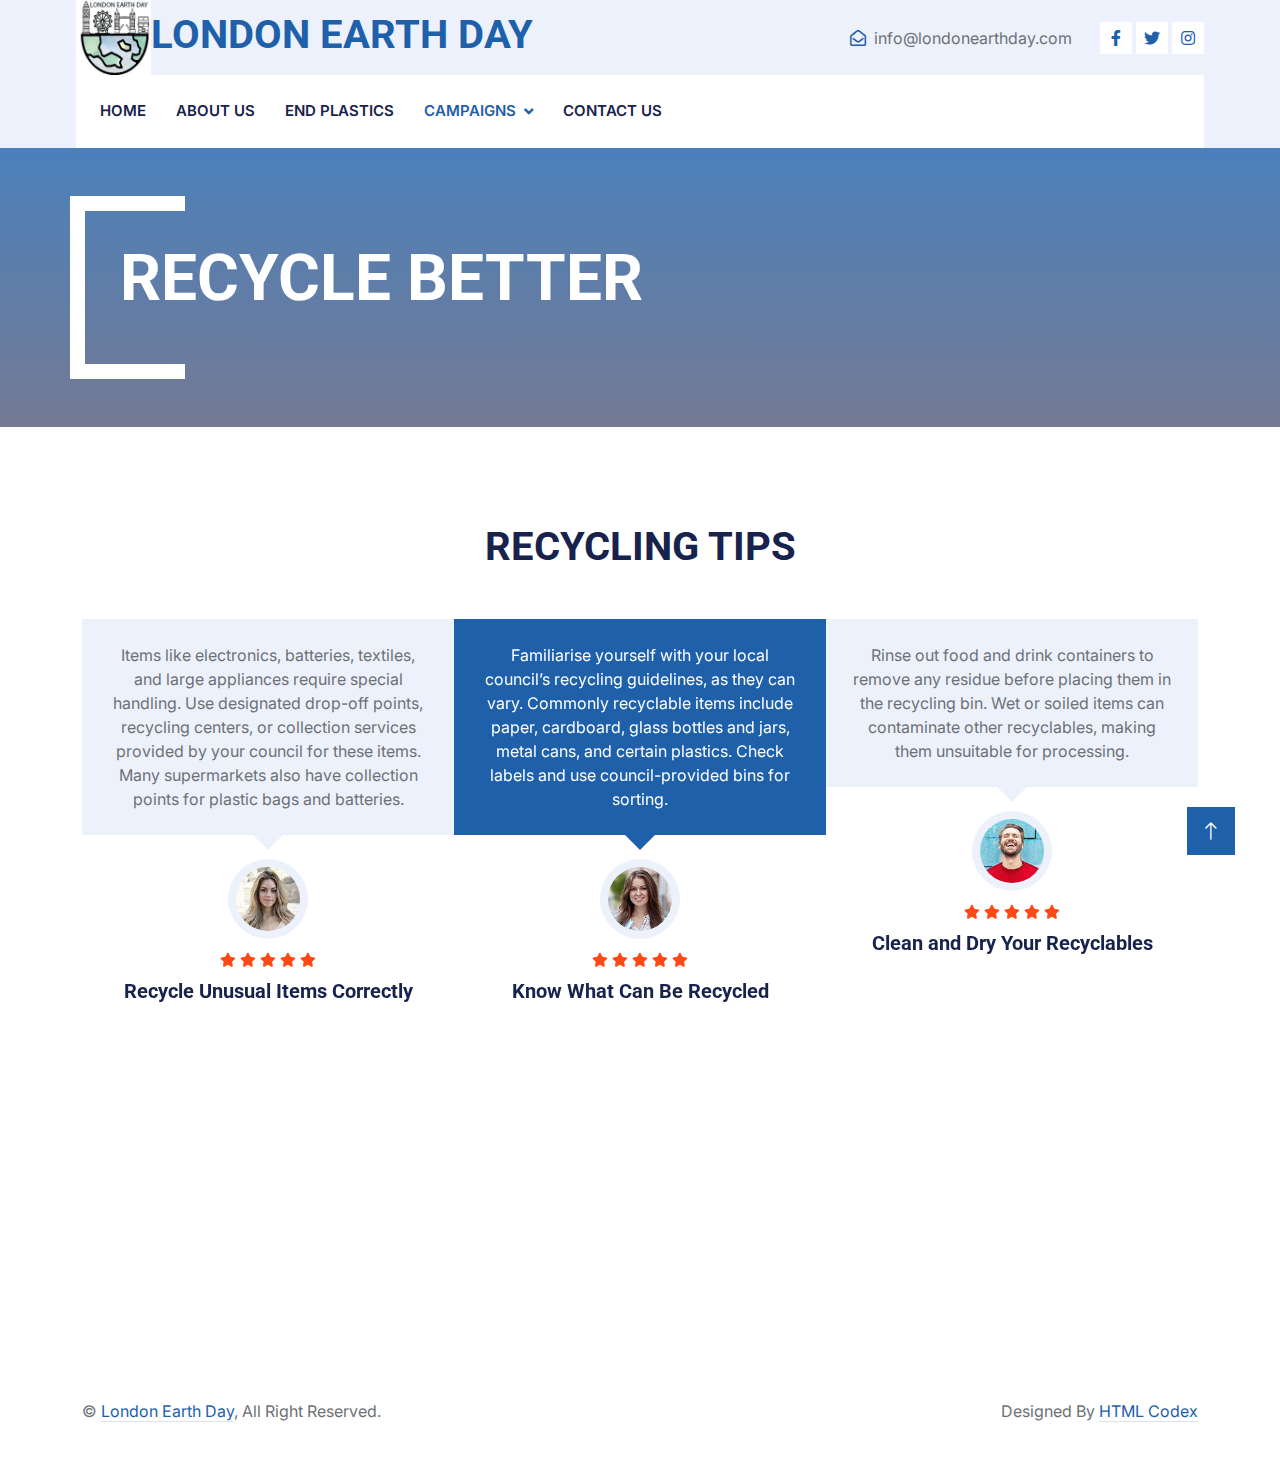
<file: testimonial.html>
<!DOCTYPE html>
<html lang="en">

<head>
    <meta charset="utf-8">
    <title>London Earth Day</title>
    <meta content="width=device-width, initial-scale=1.0" name="viewport">
    <meta content="" name="keywords">
    <meta content="" name="description">

    <!-- Favicon -->
    <link href="img/favicon.ico" rel="icon">

    <!-- Google Web Fonts -->
    <link rel="preconnect" href="https://fonts.googleapis.com">
    <link rel="preconnect" href="https://fonts.gstatic.com" crossorigin>
    <link href="https://fonts.googleapis.com/css2?family=Inter:wght@400;600&family=Roboto:wght@500;700&display=swap" rel="stylesheet">

    <!-- Icon Font Stylesheet -->
    <link href="https://cdnjs.cloudflare.com/ajax/libs/font-awesome/5.10.0/css/all.min.css" rel="stylesheet">
    <link href="https://cdn.jsdelivr.net/npm/bootstrap-icons@1.4.1/font/bootstrap-icons.css" rel="stylesheet">

    <!-- Libraries Stylesheet -->
    <link href="lib/animate/animate.min.css" rel="stylesheet">
    <link href="lib/owlcarousel/assets/owl.carousel.min.css" rel="stylesheet">
    <link href="lib/tempusdominus/css/tempusdominus-bootstrap-4.min.css" rel="stylesheet" />

    <!-- Customized Bootstrap Stylesheet -->
    <link href="css/bootstrap.min.css" rel="stylesheet">

    <!-- Template Stylesheet -->
    <link href="css/style.css" rel="stylesheet">
</head>

<body>
    <!-- Spinner Start -->
    <div id="spinner" class="show bg-white position-fixed translate-middle w-100 vh-100 top-50 start-50 d-flex align-items-center justify-content-center">
        <div class="spinner-border text-primary" style="width: 3rem; height: 3rem;" role="status">
            <span class="sr-only">Loading...</span>
        </div>
    </div>
    <!-- Spinner End -->


    <!-- Topbar Start -->
    <div class="container-fluid bg-light d-none d-lg-block">
        <div class="row align-items-center top-bar">
            <div class="col-lg-3 col-md-12 text-center text-lg-start">
                <a href="" class="navbar-brand m-0 p-0">
                    <h1 class="text-primary m-0"><img src="img/LOGO COLOUR.png" width="75" height="75" alt="logo image"/>LONDON EARTH DAY</h1>
                </a>
            </div>
            <div class="col-lg-9 col-md-12 text-end">
                <div class="h-100 d-inline-flex align-items-center me-4">

                </div>
                <div class="h-100 d-inline-flex align-items-center me-4">
                    <i class="far fa-envelope-open text-primary me-2"></i>
                    <p class="m-0">info@londonearthday.com</p>
                </div>
                <div class="h-100 d-inline-flex align-items-center">
                    <a class="btn btn-sm-square bg-white text-primary me-1" href="https://www.facebook.com/EarthDay.Org"><i class="fab fa-facebook-f"></i></a>
                    <a class="btn btn-sm-square bg-white text-primary me-1" href="https://x.com/EarthDay"><i class="fab fa-twitter"></i></a>
                    <a class="btn btn-sm-square bg-white text-primary me-0" href="https://www.instagram.com/earthdaynetwork/"><i class="fab fa-instagram"></i></a>
                </div>
            </div>
        </div>
    </div>
    <!-- Topbar End -->


    <!-- Navbar Start -->
    <div class="container-fluid nav-bar bg-light">
        <nav class="navbar navbar-expand-lg navbar-light bg-white p-3 py-lg-0 px-lg-4">
            <a href="" class="navbar-brand d-flex align-items-center m-0 p-0 d-lg-none">
                <h1 class="text-primary m-0">London Earth Day</h1>
            </a>
            <button class="navbar-toggler" type="button" data-bs-toggle="collapse" data-bs-target="#navbarCollapse">
                <span class="fa fa-bars"></span>
            </button>
            <div class="collapse navbar-collapse" id="navbarCollapse">
              <div class="navbar-nav me-auto">
                    <a href="index.html" class="nav-item nav-link">Home</a>
                    <a href="about.html" class="nav-item nav-link">About US</a>
                    <a href="service.html" class="nav-item nav-link">End Plastics</a>
                <div class="nav-item dropdown">
                        <a href="#" class="nav-link dropdown-toggle active" data-bs-toggle="dropdown">campaigns</a>
                        <div class="dropdown-menu fade-up m-0">
                            <a href="booking.html" class="dropdown-item">FASHION FOR THE EARTH</a>
                            <a href="team.html" class="dropdown-item">THE CANOPY PROJECT</a>
                            <a href="testimonial.html" class="dropdown-item active">RECYCLE BETTER</a>
                            <a href="404.html" class="dropdown-item">THE GREAT GLOBAL CLEANUP</a>
                        </div>
                </div>
                  <a href="contact.html" class="nav-item nav-link">Contact US</a>
                </div>
          </div>
        </nav>
    </div>
    <!-- Navbar End -->


    <!-- Page Header Start -->
    <div class="container-fluid page-header mb-5 py-5">
        <div class="container">
            <h1 class="display-3 text-white mb-3 animated slideInDown">RECYCLE BETTER</h1>
            <nav aria-label="breadcrumb animated slideInDown">
            </nav>
        </div>
    </div>
    <!-- Page Header End -->


    <!-- Testimonial Start -->
    <div class="container-xxl py-5 wow fadeInUp" data-wow-delay="0.1s">
        <div class="container">
            <div class="text-center">
                <h1 class="mb-5">RECYCLING TIPS</h1>
            </div>
            <div class="owl-carousel testimonial-carousel position-relative wow fadeInUp" data-wow-delay="0.1s">
                <div class="testimonial-item text-center">
                    <div class="testimonial-text bg-light text-center p-4 mb-4">
                        <p class="mb-0">Familiarise yourself with your local council’s recycling guidelines, as they can vary. Commonly recyclable items include paper, cardboard, glass bottles and jars, metal cans, and certain plastics. Check labels and use council-provided bins for sorting.</p>
                    </div>
                    <img class="bg-light rounded-circle p-2 mx-auto mb-2" src="img/testimonial-1.jpg" style="width: 80px; height: 80px;">
                    <div class="mb-2">
                        <small class="fa fa-star text-secondary"></small>
                        <small class="fa fa-star text-secondary"></small>
                        <small class="fa fa-star text-secondary"></small>
                        <small class="fa fa-star text-secondary"></small>
                        <small class="fa fa-star text-secondary"></small>
                    </div>
                    <h5 class="mb-1">Know What Can Be Recycled</h5>
                </div>
                <div class="testimonial-item text-center">
                    <div class="testimonial-text bg-light text-center p-4 mb-4">
                        <p class="mb-0">Rinse out food and drink containers to remove any residue before placing them in the recycling bin. Wet or soiled items can contaminate other recyclables, making them unsuitable for processing.
</p>
                    </div>
                    <img class="bg-light rounded-circle p-2 mx-auto mb-2" src="img/testimonial-2.jpg" style="width: 80px; height: 80px;">
                    <div class="mb-2">
                        <small class="fa fa-star text-secondary"></small>
                        <small class="fa fa-star text-secondary"></small>
                        <small class="fa fa-star text-secondary"></small>
                        <small class="fa fa-star text-secondary"></small>
                        <small class="fa fa-star text-secondary"></small>
                    </div>
                    <h5 class="mb-1">Clean and Dry Your Recyclables</h5>
                </div>
                <div class="testimonial-item text-center">
                    <div class="testimonial-text bg-light text-center p-4 mb-4">
                        <p class="mb-0">Do not put recyclables in plastic bags unless specified by your council. Loose items should be placed directly into the recycling bin. Plastic bags can jam recycling machinery and are often not recyclable through public bins.</p>
                    </div>
                    <img class="bg-light rounded-circle p-2 mx-auto mb-2" src="img/testimonial-3.jpg" style="width: 80px; height: 80px;">
                    <div class="mb-2">
                        <small class="fa fa-star text-secondary"></small>
                        <small class="fa fa-star text-secondary"></small>
                        <small class="fa fa-star text-secondary"></small>
                        <small class="fa fa-star text-secondary"></small>
                        <small class="fa fa-star text-secondary"></small>
                    </div>
                    <h5 class="mb-1">Avoid Plastic Bags</h5>
                </div>
                <div class="testimonial-item text-center">
                    <div class="testimonial-text bg-light text-center p-4 mb-4">
                        <p class="mb-0">Items like electronics, batteries, textiles, and large appliances require special handling. Use designated drop-off points, recycling centers, or collection services provided by your council for these items. Many supermarkets also have collection points for plastic bags and batteries.</p>
                    </div>
                    <img class="bg-light rounded-circle p-2 mx-auto mb-2" src="img/testimonial-4.jpg" style="width: 80px; height: 80px;">
					<div class="mb-2">
                        <small class="fa fa-star text-secondary"></small>
                        <small class="fa fa-star text-secondary"></small>
                        <small class="fa fa-star text-secondary"></small>
                        <small class="fa fa-star text-secondary"></small>
                        <small class="fa fa-star text-secondary"></small>
                    </div>
                    <h5 class="mb-1">Recycle Unusual Items Correctly</h5>
                </div>
            </div>
        </div>
    <!-- Testimonial End -->
        

    <!-- Footer Start -->
    <div class="container-fluid bg-dark text-light footer pt-5 mt-5 wow fadeIn" data-wow-delay="0.1s">
        <div class="container py-5">
            <div class="row g-5">
                <div class="col-lg-3 col-md-6">
                    <h4 class="text-light mb-4">Address</h4>
                    <p class="mb-2"><i class="fa fa-map-marker-alt me-3"></i>1 Victoria Street, United Kingdom</p>
                    <p class="mb-2"><i class="fa fa-phone-alt me-3"></i>+44 345 67890</p>
                    <p class="mb-2"><i class="fa fa-envelope me-3"></i>info@londonearthday.com</p>
                    <div class="d-flex pt-2">
                    </div>
                </div>
                <div class="col-lg-3 col-md-6">
                    <h4 class="text-light mb-4">Opening Hours</h4>
                    <h6 class="text-light">Monday - Friday:</h6>
                    <p class="mb-4">09.00 AM - 09.00 PM</p>
                    <h6 class="text-light">Saturday - Sunday:</h6>
                    <p class="mb-0">09.00 AM - 12.00 PM</p>
                </div>
                <div class="col-lg-3 col-md-6">
                    <h4 class="text-light mb-4">Campaigns</h4>
                    <a class="btn btn-link" href="service.html">End Plastics</a>
                    <a class="btn btn-link" href="booking.html">Fashion For The Earth</a>
                    <a class="btn btn-link" href="team.html">The Canopy Project</a>
                    <a class="btn btn-link" href="testimonial.html">Recycle Better</a>
                    <a class="btn btn-link" href="404.html">The Great Global Cleanup</a>
                </div>
                </div>
            </div>
        </div>
        <div class="container">
            <div class="copyright">
                <div class="row">
                    <div class="col-md-6 text-center text-md-start mb-3 mb-md-0">
                        &copy; <a class="border-bottom" href="#">London Earth Day</a>, All Right Reserved.
                    </div>
                    <div class="col-md-6 text-center text-md-end">
                        <!--/*** This template is free as long as you keep the footer author’s credit link/attribution link/backlink. If you'd like to use the template without the footer author’s credit link/attribution link/backlink, you can purchase the Credit Removal License from "https://htmlcodex.com/credit-removal". Thank you for your support. ***/-->
                        Designed By <a class="border-bottom" href="https://htmlcodex.com">HTML Codex</a>
                    </div>
                </div>
            </div>
        </div>
    </div>
    <!-- Footer End -->


    <!-- Back to Top -->
    <a href="#" class="btn btn-lg btn-primary btn-lg-square rounded-0 back-to-top"><i class="bi bi-arrow-up"></i></a>


    <!-- JavaScript Libraries -->
    <script src="https://code.jquery.com/jquery-3.4.1.min.js"></script>
    <script src="https://cdn.jsdelivr.net/npm/bootstrap@5.0.0/dist/js/bootstrap.bundle.min.js"></script>
    <script src="lib/wow/wow.min.js"></script>
    <script src="lib/easing/easing.min.js"></script>
    <script src="lib/waypoints/waypoints.min.js"></script>
    <script src="lib/counterup/counterup.min.js"></script>
    <script src="lib/owlcarousel/owl.carousel.min.js"></script>
    <script src="lib/tempusdominus/js/moment.min.js"></script>
    <script src="lib/tempusdominus/js/moment-timezone.min.js"></script>
    <script src="lib/tempusdominus/js/tempusdominus-bootstrap-4.min.js"></script>

    <!-- Template Javascript -->
    <script src="js/main.js"></script>
</body>

</html>
</file>
<file: css/style.css>
/********** Template CSS **********/
:root {
    --primary: #1E60AA;
    --secondary: #FF4917;
    --light: #EDF1FC;
    --dark: #17224D;
}

.fw-medium {
    font-weight: 600 !important;
}

.back-to-top {
    position: fixed;
    display: none;
    right: 45px;
    bottom: 45px;
    z-index: 99;
}


/*** Spinner ***/
#spinner {
    opacity: 0;
    visibility: hidden;
    transition: opacity .5s ease-out, visibility 0s linear .5s;
    z-index: 99999;
}

#spinner.show {
    transition: opacity .5s ease-out, visibility 0s linear 0s;
    visibility: visible;
    opacity: 1;
}


/*** Button ***/
.btn {
    font-weight: 600;
    transition: .5s;
}

.btn.btn-primary,
.btn.btn-secondary {
    color: #FFFFFF;
}

.btn-square {
    width: 38px;
    height: 38px;
}

.btn-sm-square {
    width: 32px;
    height: 32px;
}

.btn-lg-square {
    width: 48px;
    height: 48px;
}

.btn-square,
.btn-sm-square,
.btn-lg-square {
    padding: 0;
    display: flex;
    align-items: center;
    justify-content: center;
    font-weight: normal;
}


/*** Navbar ***/
.top-bar {
    height: 75px;
    padding: 0 4rem;
}

.nav-bar {
    position: relative;
    padding: 0 4.75rem;
    transition: .5s;
    z-index: 9999;
}

.nav-bar.sticky-top {
    position: sticky;
    padding: 0;
    z-index: 9999;
}

.navbar .dropdown-toggle::after {
    border: none;
    content: "\f107";
    font-family: "Font Awesome 5 Free";
    font-weight: 900;
    vertical-align: middle;
    margin-left: 8px;
}

.navbar-light .navbar-nav .nav-link {
    margin-right: 30px;
    padding: 25px 0;
    color: var(--dark);
    font-size: 15px;
    font-weight: 600;
    text-transform: uppercase;
    outline: none;
}

.navbar-light .navbar-nav .nav-link:hover,
.navbar-light .navbar-nav .nav-link.active {
    color: var(--primary);
}
@media (max-width: 991.98px) {
    .nav-bar {
        padding: 0;
    }

    .navbar-light .navbar-nav .nav-link  {
        margin-right: 0;
        padding: 10px 0;
    }

    .navbar-light .navbar-nav {
        margin-top: 1rem;
        padding-top: 1rem;
        border-top: 1px solid #EEEEEE;
    }
}

@media (min-width: 992px) {
    .navbar .nav-item .dropdown-menu {
        display: block;
        border: none;
        margin-top: 0;
        top: 150%;
        opacity: 0;
        visibility: hidden;
        transition: .5s;
    }

    .navbar .nav-item:hover .dropdown-menu {
        top: 100%;
        visibility: visible;
        transition: .5s;
        opacity: 1;
    }
}


/*** Header ***/
.header-carousel .container,
.page-header .container {
    position: relative;
    padding: 45px 0 45px 35px;
    border-left: 15px solid #FFFFFF;
}

.header-carousel .container::before,
.header-carousel .container::after,
.page-header .container::before,
.page-header .container::after {
    position: absolute;
    content: "";
    top: 0;
    left: 0;
    width: 100px;
    height: 15px;
    background: #FFFFFF;
}

.header-carousel .container::after,
.page-header .container::after {
    top: 100%;
    margin-top: -15px;
}

@media (max-width: 768px) {
    .header-carousel .owl-carousel-item {
        position: relative;
        min-height: 500px;
    }
    
    .header-carousel .owl-carousel-item img {
        position: absolute;
        width: 100%;
        height: 100%;
        object-fit: cover;
    }

    .header-carousel .owl-carousel-item h5,
    .header-carousel .owl-carousel-item p {
        font-size: 14px !important;
        font-weight: 400 !important;
    }

    .header-carousel .owl-carousel-item h1 {
        font-size: 30px;
        font-weight: 600;
    }
}

.header-carousel .owl-nav {
    position: absolute;
    top: 50%;
    right: 8%;
    transform: translateY(-50%);
    display: flex;
    flex-direction: column;
}

.header-carousel .owl-nav .owl-prev,
.header-carousel .owl-nav .owl-next {
    margin: 7px 0;
    width: 45px;
    height: 45px;
    display: flex;
    align-items: center;
    justify-content: center;
    color: #FFFFFF;
    background: transparent;
    border: 1px solid #FFFFFF;
    border-radius: 45px;
    font-size: 22px;
    transition: .5s;
}

.header-carousel .owl-nav .owl-prev:hover,
.header-carousel .owl-nav .owl-next:hover {
    background: var(--primary);
    border-color: var(--primary);
}

.page-header {
    background: linear-gradient(rgba(30, 96, 170, .8), rgba(23, 34, 77, .6)), url(../img) center center no-repeat;
    background-size: cover;
}

.breadcrumb-item + .breadcrumb-item::before {
    color: var(--light);
}


/*** Facts ***/
.fact {
    background: linear-gradient(rgba(30, 96, 170, .8), rgba(23, 34, 77, .6)), url(../img/) center center no-repeat;
    background-size: cover;
}


/*** Service ***/
.service-item-top img {
    transition: .5s;
}

.service-item-top:hover img {
    transform: scale(1.1);
}

.service-carousel .owl-dots {
    margin-top: 24px;
    display: flex;
    align-items: flex-end;
    justify-content: center;
}

.service-carousel .owl-dot {
    position: relative;
    display: inline-block;
    margin: 0 5px;
    width: 15px;
    height: 15px;
    background: var(--primary);
    border: 5px solid var(--light);
    transition: .5s;
}

.service-carousel .owl-dot.active {
    background: var(--light);
    border-color: var(--primary);
}


/*** Booking ***/
.video {
    position: relative;
    padding: 8rem 0 12rem 0;
    background: linear-gradient(rgba(0, 0, 0, .4), rgba(0, 0, 0, .4)), url("../img/vdbanner.png") center center no-repeat;
    background-size: cover;
    display: flex;
    flex-direction: column;
    align-items: center;
    justify-content: center;
}

.video .btn-play {
    position: relative;
    box-sizing: content-box;
    display: block;
    width: 32px;
    height: 44px;
    border-radius: 50%;
    border: none;
    outline: none;
    padding: 18px 20px 18px 28px;
    margin-bottom: 4rem;
}

.video .btn-play:before {
    content: "";
    position: absolute;
    z-index: 0;
    left: 50%;
    top: 50%;
    transform: translateX(-50%) translateY(-50%);
    display: block;
    width: 100px;
    height: 100px;
    background: #FFFFFF;
    border-radius: 50%;
    animation: pulse-border 1500ms ease-out infinite;
}

.video .btn-play:after {
    content: "";
    position: absolute;
    z-index: 1;
    left: 50%;
    top: 50%;
    transform: translateX(-50%) translateY(-50%);
    display: block;
    width: 100px;
    height: 100px;
    background: #FFFFFF;
    border-radius: 50%;
    transition: all 200ms;
}

.video .btn-play img {
    position: relative;
    z-index: 3;
    max-width: 100%;
    width: auto;
    height: auto;
}

.video .btn-play span {
    display: block;
    position: relative;
    z-index: 3;
    width: 0;
    height: 0;
    border-left: 32px solid var(--primary);
    border-top: 22px solid transparent;
    border-bottom: 22px solid transparent;
}

@keyframes pulse-border {
    0% {
        transform: translateX(-50%) translateY(-50%) translateZ(0) scale(1);
        opacity: 1;
    }

    100% {
        transform: translateX(-50%) translateY(-50%) translateZ(0) scale(1.5);
        opacity: 0;
    }
}

#videoModal {
    z-index: 99999;
}

#videoModal .modal-dialog {
    position: relative;
    max-width: 800px;
    margin: 60px auto 0 auto;
}

#videoModal .modal-body {
    position: relative;
    padding: 0px;
}

#videoModal .close {
    position: absolute;
    width: 30px;
    height: 30px;
    right: 0px;
    top: -30px;
    z-index: 999;
    font-size: 30px;
    font-weight: normal;
    color: #FFFFFF;
    background: #000000;
    opacity: 1;
}

.bootstrap-datetimepicker-widget.bottom {
    top: auto !important;
}

.bootstrap-datetimepicker-widget .table * {
    border-bottom-width: 0px;
}

.bootstrap-datetimepicker-widget .table th {
    font-weight: 500;
}

.bootstrap-datetimepicker-widget.dropdown-menu {
    padding: 10px;
    border-radius: 2px;
}

.bootstrap-datetimepicker-widget table td.active,
.bootstrap-datetimepicker-widget table td.active:hover {
    background: var(--primary);
}

.bootstrap-datetimepicker-widget table td.today::before {
    border-bottom-color: var(--primary);
}


/*** Team ***/
.team-item img {
    transition: .5s;
}

.team-item:hover img {
    transform: scale(1.1);
}

.team-item .team-text {
    height: 90px;
    overflow: hidden;
}

.team-item .team-text .bg-light,
.team-item .team-text .bg-primary {
    position: relative;
    height: 90px;
    display: flex;
    align-items: center;
    justify-content: center;
    flex-direction: column;
    transition: .5s;
}

.team-item .team-text .bg-primary {
    flex-direction: row;
}

.team-item:hover .team-text .bg-light {
    margin-top: -90px;
}

.team-item .team-text .bg-primary .btn {
    color: var(--primary);
    background: #FFFFFF;
}

.team-item .team-text .bg-primary .btn:hover {
    color: #FFFFFF;
    background: var(--secondary)
}


/*** Testimonial ***/
.testimonial-carousel .owl-item .testimonial-text,
.testimonial-carousel .owl-item.center .testimonial-text * {
    position: relative;
    transition: .5s;
}

.testimonial-carousel .owl-item.center .testimonial-text {
    background: var(--primary) !important;
}

.testimonial-carousel .owl-item.center .testimonial-text * {
    color: #FFFFFF !important;
}

.testimonial-carousel .owl-item .testimonial-text::after {
    position: absolute;
    content: "";
    width: 0;
    height: 0;
    left: 50%;
    bottom: -30px;
    transform: translateX(-50%);
    border: 15px solid;
    border-color: var(--light) transparent transparent transparent;
    transition: .5s;

}

.testimonial-carousel .owl-item.center .testimonial-text::after {
    border-color: var(--primary) transparent transparent transparent;
}

.testimonial-carousel .owl-nav {
    position: absolute;
    width: 350px;
    bottom: 100px;
    left: 50%;
    transform: translateX(-50%);
    display: flex;
    justify-content: space-between;
    opacity: 0;
    transition: .5s;
    z-index: 1;
}

.testimonial-carousel:hover .owl-nav {
    width: 300px;
    opacity: 1;
}

.testimonial-carousel .owl-nav .owl-prev,
.testimonial-carousel .owl-nav .owl-next {
    font-size: 30px;
    color: var(--primary);
}

.testimonial-carousel .owl-nav .owl-prev:hover,
.testimonial-carousel .owl-nav .owl-next:hover {
    color: var(--dark);
}


/*** Footer ***/
.footer .btn.btn-social {
    margin-right: 5px;
    width: 35px;
    height: 35px;
    display: flex;
    align-items: center;
    justify-content: center;
    color: var(--light);
    border: 1px solid #FFFFFF;
    border-radius: 35px;
    transition: .3s;
}

.footer .btn.btn-social:hover {
    color: var(--primary);
}

.footer .btn.btn-link {
    display: block;
    margin-bottom: 5px;
    padding: 0;
    text-align: left;
    color: #FFFFFF;
    font-size: 15px;
    font-weight: normal;
    text-transform: capitalize;
    transition: .3s;
}

.footer .btn.btn-link::before {
    position: relative;
    content: "\f105";
    font-family: "Font Awesome 5 Free";
    font-weight: 900;
    margin-right: 10px;
}

.footer .btn.btn-link:hover {
    letter-spacing: 1px;
    box-shadow: none;
}

.footer .copyright {
    padding: 25px 0;
    font-size: 15px;
    border-top: 1px solid rgba(256, 256, 256, .1);
}

.footer .copyright a {
    color: var(--light);
}
</file>
